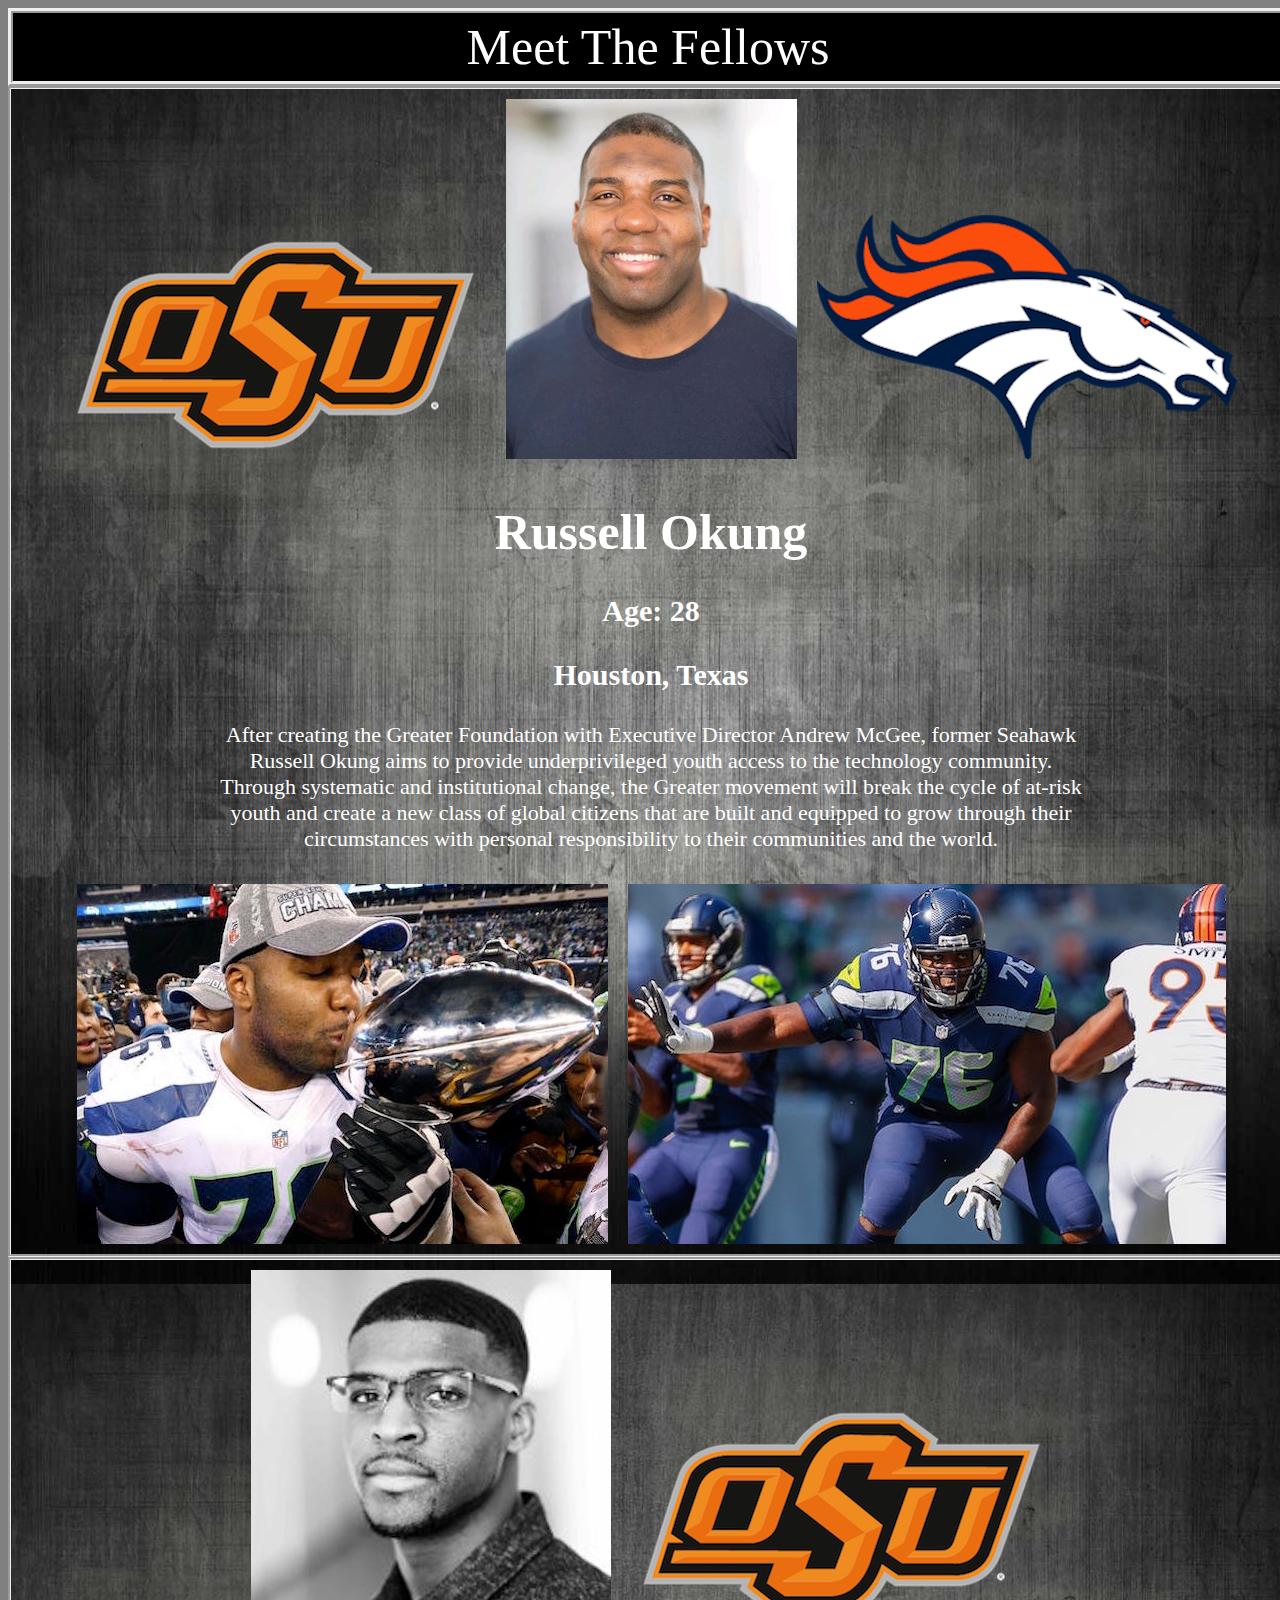
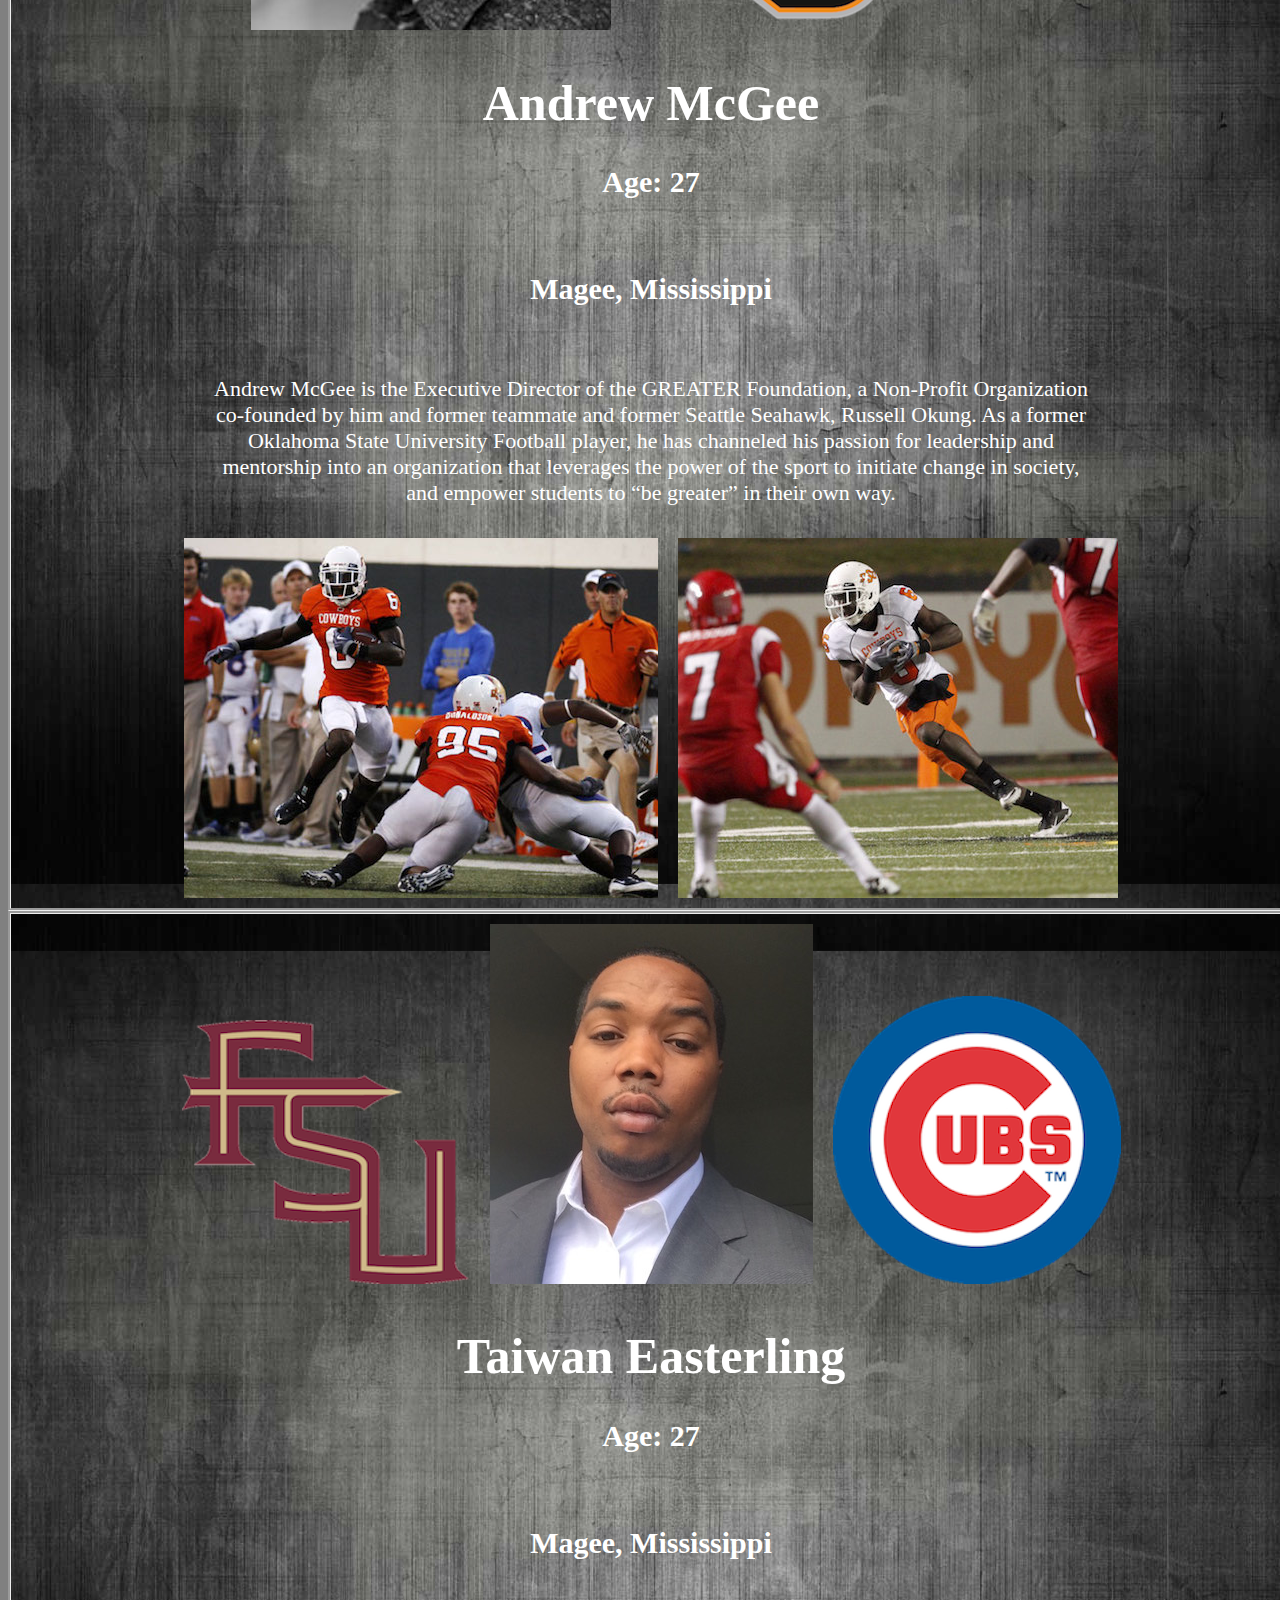
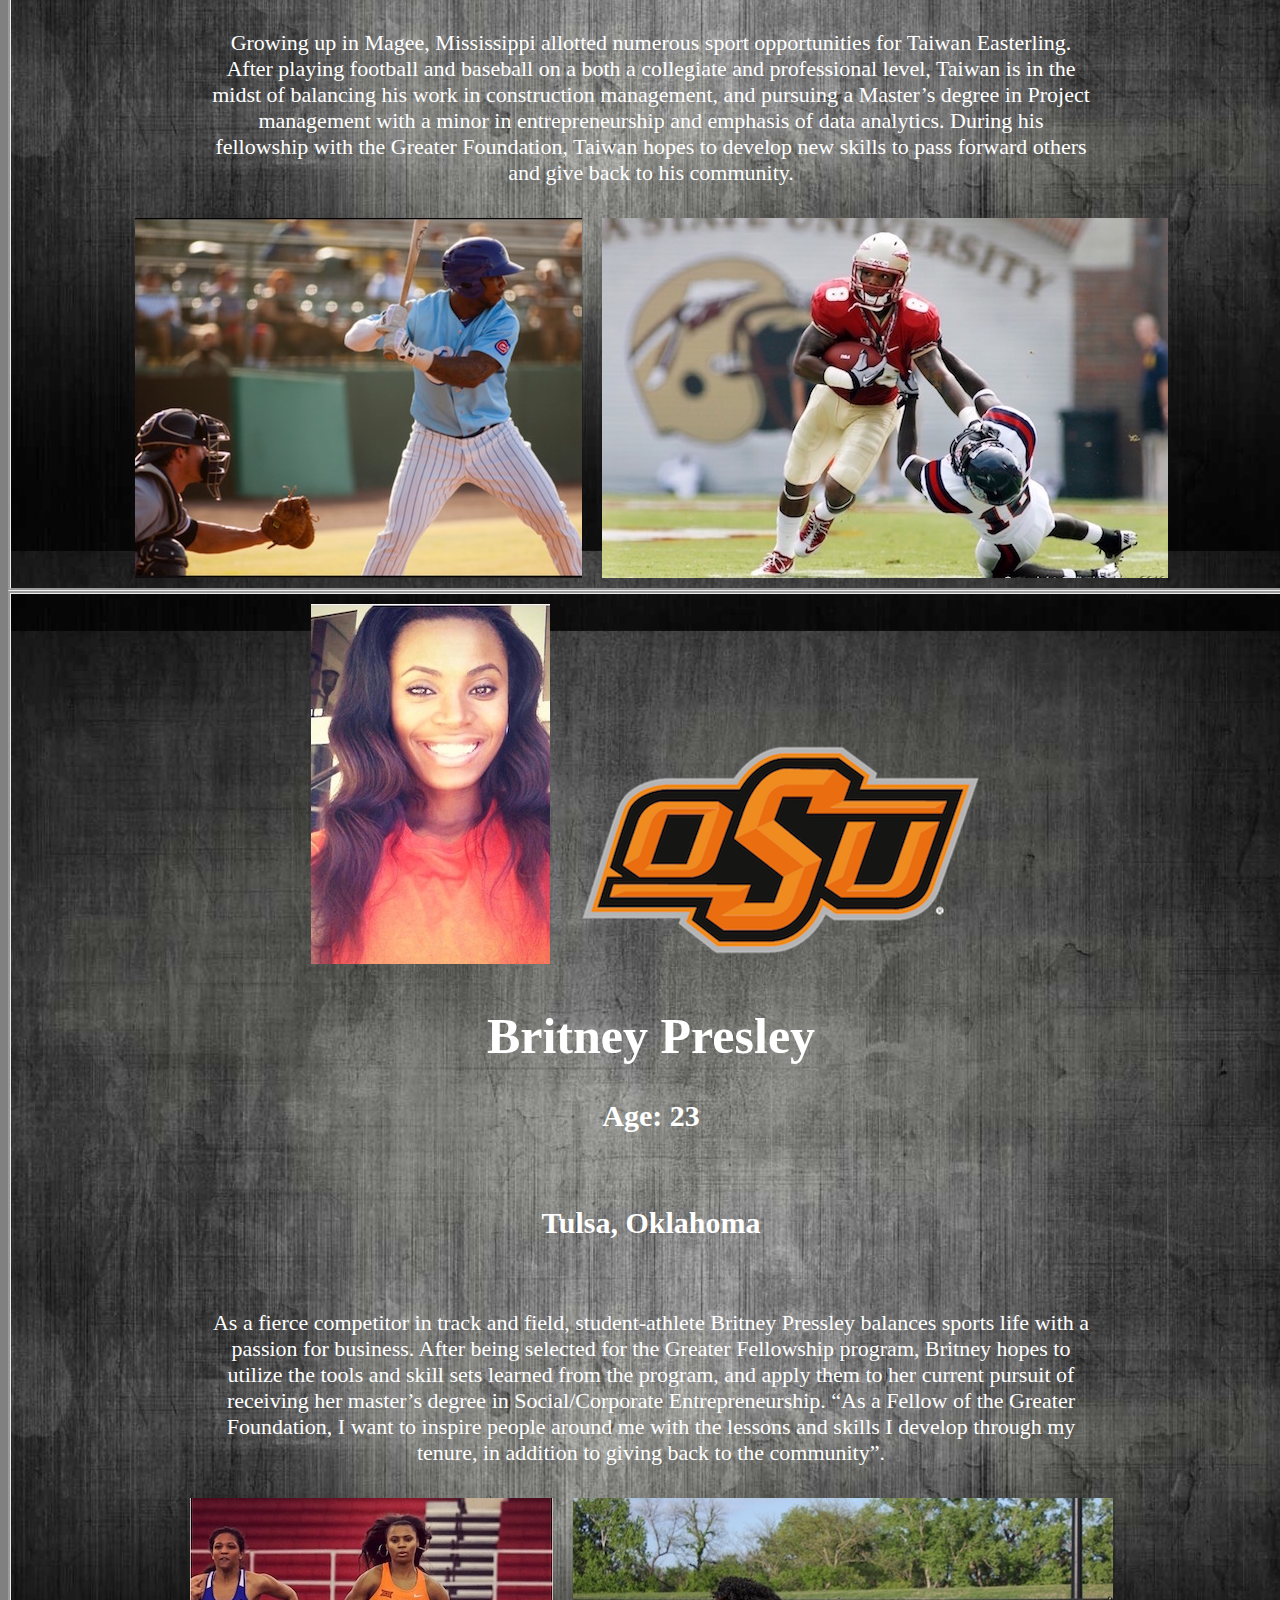
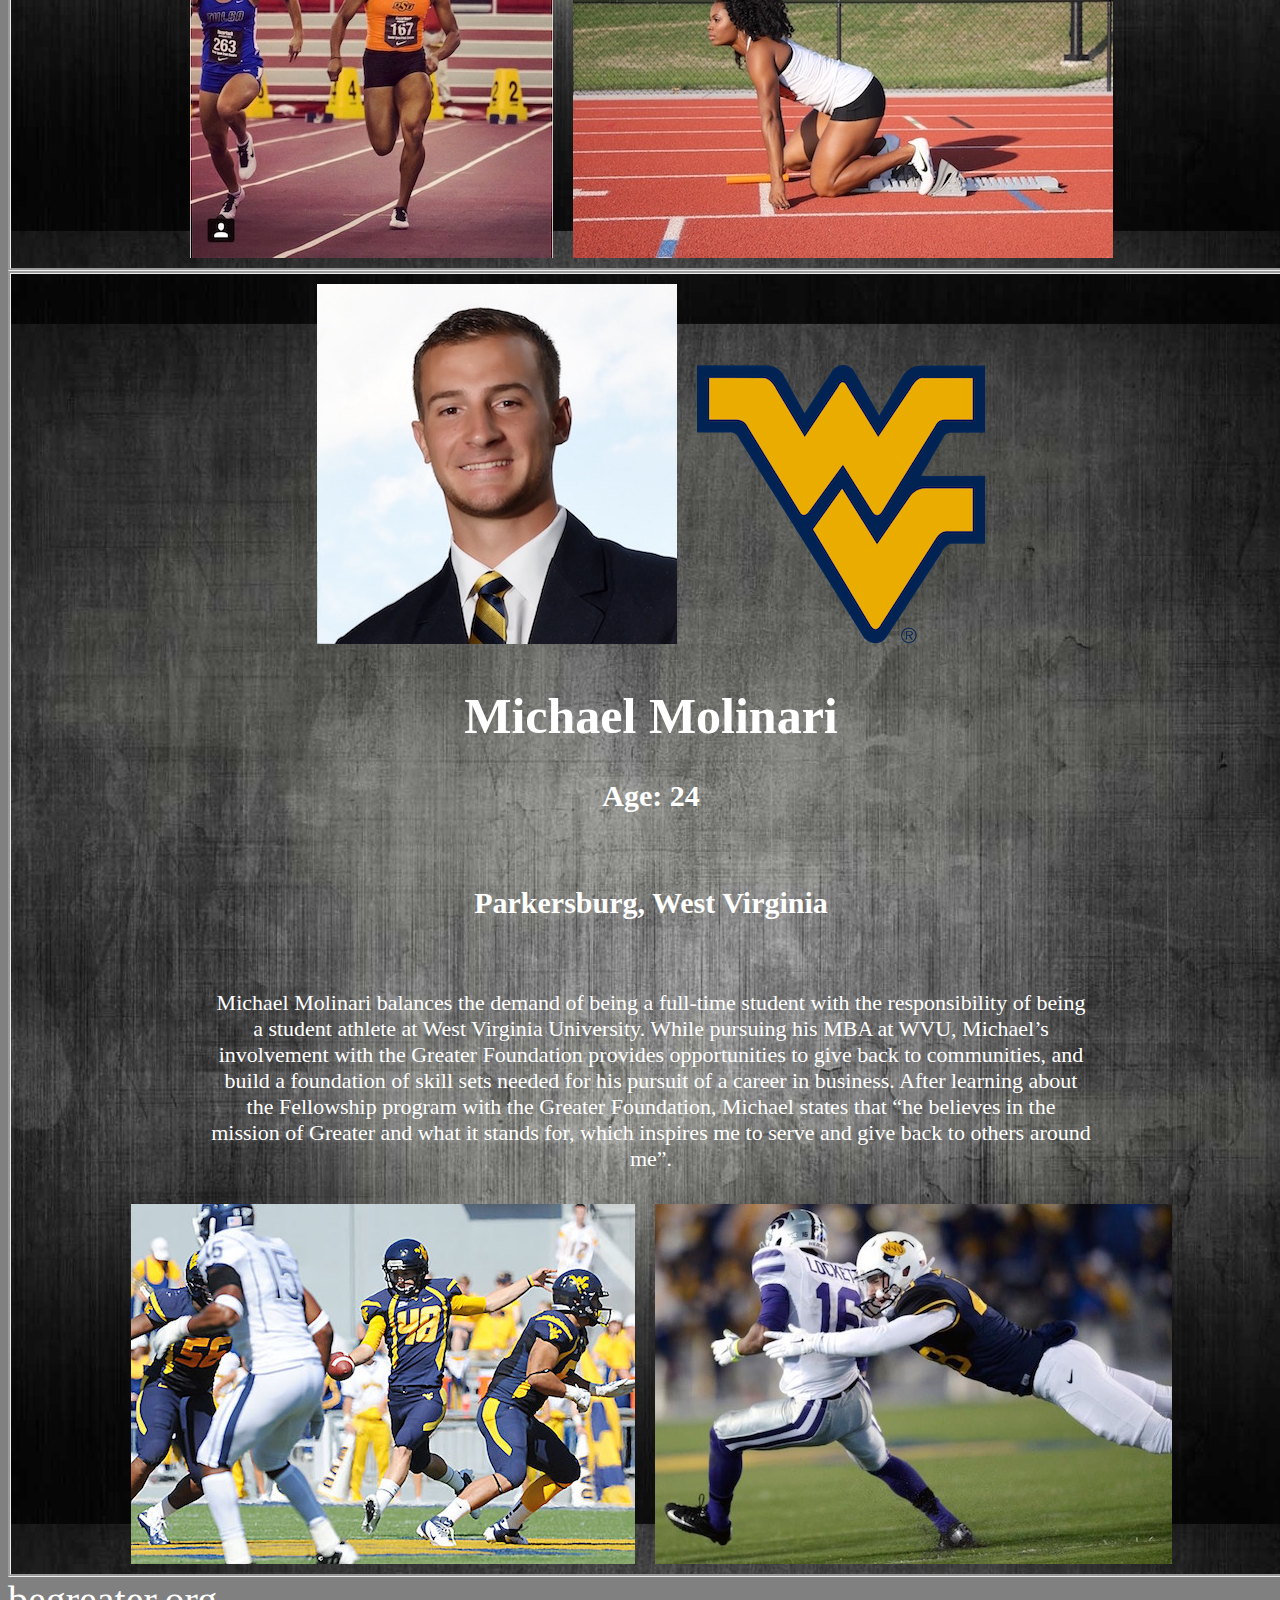
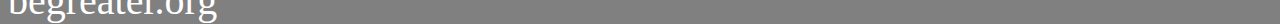
<file: biohomepage.html>
<html>
  <head>
    <title>Meet The Fellows</title>
    <link rel="stylesheet" href="biohomepage.css" type="text/css">
  </head>

  <body>
    <header>
      Meet The Fellows
    </header>

    <section>
      <article>
          <img src="OSU.png"><img src="russheadshot.jpg"><img src="Denver.png">
        <h1>Russell Okung</h1>
        <h2>
          Age: 28
        </h2>
        <h3>
          Houston, Texas
        </h3>
        <p>
          After creating the Greater Foundation with Executive Director Andrew McGee, former Seahawk Russell Okung aims to provide underprivileged youth access to the technology community.  Through systematic and institutional change, the Greater movement will break the cycle of at-risk youth and create a new class of global citizens that are built and equipped to grow through their circumstances with personal responsibility to their communities and the world.
        </p>
        <img src="russaction1.jpg"><img src="russaction2.jpg">
      </article>

      <article>
          <img src="andrewheadshot.jpg"><img src="OSU.png">
          <h1>Andrew McGee</h1>
          <h2>
            Age: 27
          </h2>
          </br>
          <h3>
            Magee, Mississippi
          </h3>
          </br>
          <p>
Andrew McGee is the Executive Director of the GREATER Foundation, a Non-Profit Organization co-founded by him and former teammate and former Seattle Seahawk, Russell Okung. As a former Oklahoma State University Football player, he has channeled his passion for leadership and mentorship into an organization that leverages the power of the sport to initiate change in society, and empower students to “be greater” in their own way.           </p>
        <img src="andrewaction1.jpg"><img src="andrewaction2.jpg">
      </article>

      <article>
        <img src="FSU.png"><img src="taiwanheadshot.jpg"><img src="Cubs.png">
        <h1>Taiwan Easterling</h1>
        <h2>
          Age: 27
        </h2>
        </br>
        <h3>
          Magee, Mississippi
        </h3>
        </br>
        <p>
          Growing up in Magee, Mississippi allotted numerous sport opportunities for Taiwan Easterling. After playing football and baseball on a both a collegiate and professional level, Taiwan is in the midst of balancing his work in construction management, and pursuing a Master’s degree in Project management with a minor in entrepreneurship and emphasis of data analytics. During his fellowship with the Greater Foundation, Taiwan hopes to develop new skills to pass forward others and give back to his community.      </p>
        <img src="taiwanaction1.jpg"><img src="taiwanaction2.jpg">
      </article>

      <article>
        <img src="britneyheadshot.jpg"><img src="OSU.png">
        <h1>Britney Presley</h1>
        <h2>
          Age: 23
        </h2>
        </br>
        <h3>
          Tulsa, Oklahoma
        </h3>
        </br>
        <p>
          As a fierce competitor in track and field, student-athlete Britney Pressley balances sports life with a passion for business. After being selected for the Greater Fellowship program, Britney hopes to utilize the tools and skill sets learned from the program, and apply them to her current pursuit of receiving her master’s degree in Social/Corporate Entrepreneurship. “As a Fellow of the Greater Foundation, I want to inspire people around me with the lessons and skills I develop through my tenure, in addition to giving back to the community”.
        </p>
        <img src="britneyaction1.jpg"><img src="britneyaction2.jpg">
      </article>

      <article>
        <img src="michaelheadshot.jpg"><img src="WVU.png">
        <h1>Michael Molinari</h1>
        <h2>
          Age: 24
        </h2>
        </br>
        <h3>
          Parkersburg, West Virginia
        </h3>
        </br>
        <p>
          Michael Molinari balances the demand of being a full-time student with the responsibility of being a student athlete at West Virginia University. While pursuing his MBA at WVU, Michael’s involvement with the Greater Foundation provides opportunities to give back to communities, and build a foundation of skill sets needed for his pursuit of a career in business.  After learning about the Fellowship program with the Greater Foundation, Michael states that “he believes in the mission of Greater and what it stands for, which inspires me to serve and give back to others around me”.
        </p>
        <img src="michaelaction1.jpg"><img src="michaelaction2.jpg">
    </section>

    <footer>
      begreater.org
    </footer>

  </body>

</html>
</file>
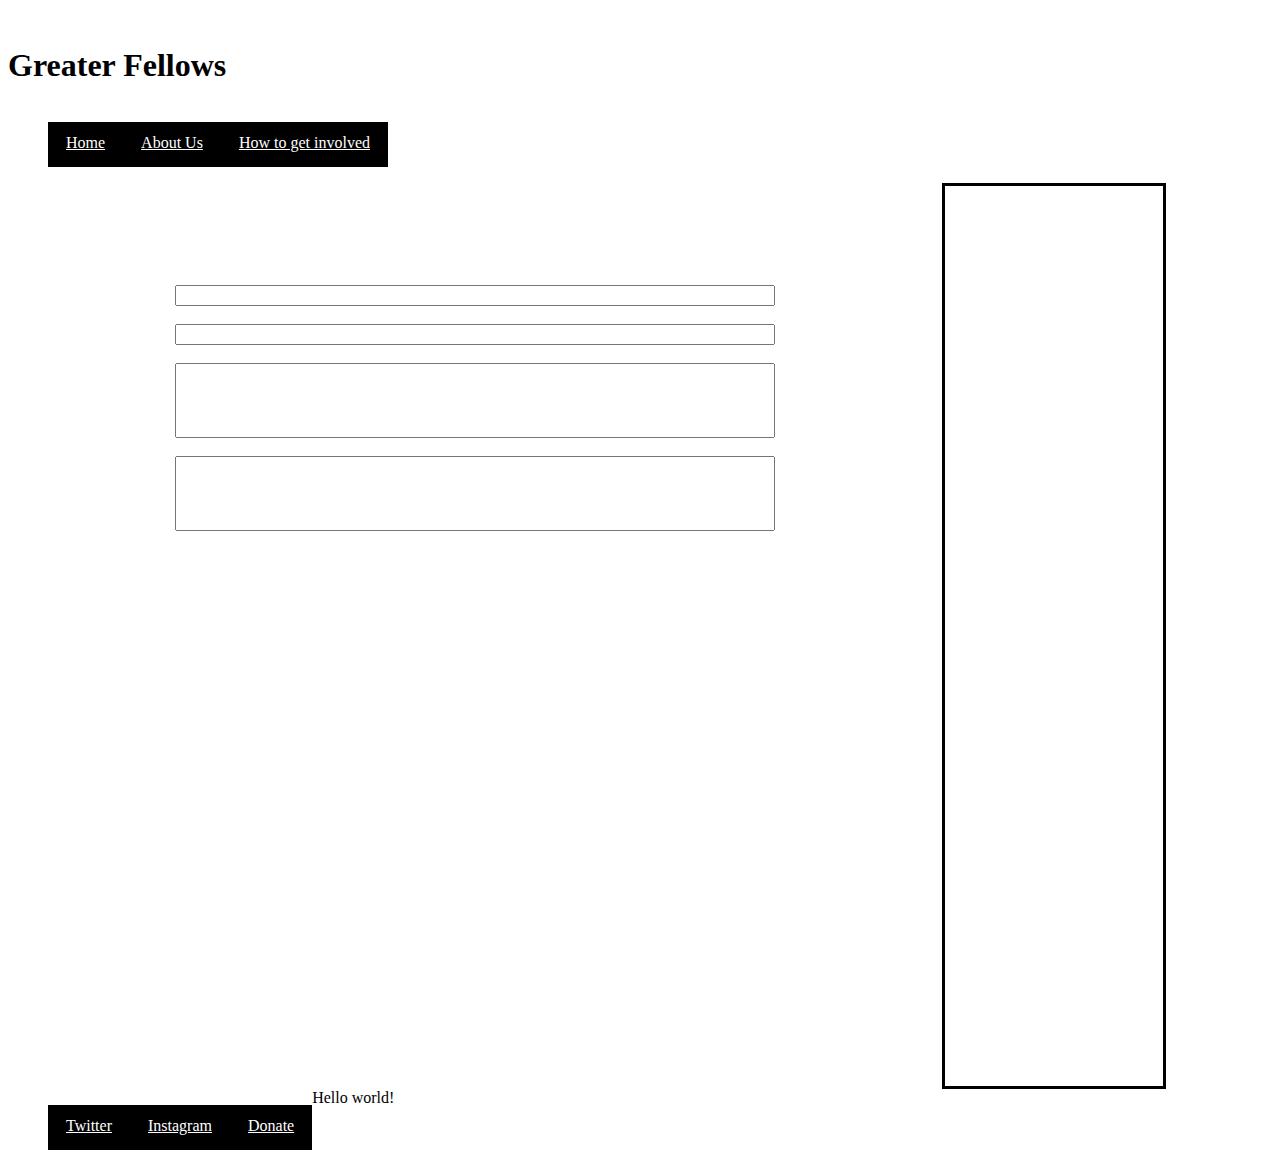
<file: getinvolved.html>
<head>
  <title>Greater Fellows</title>
 <link href="getinvolved.css" type="text/css"
 rel="stylesheet">
</head>
​
<body>
   <header>
     <h1>Greater Fellows</h1>
   </header>
   <nav>
     <ul>
       <li>
         <a href="index.html">Home</a>
       </li>
       <li>
         <a href="getinvolved.html">About Us</a>
       </li>
       <li>
         <a href="biohomepage.html">How to get involved</a>
       </li>
     </ul>
   <nav>
   <section>
     <article>
       <h2> Get Involved </h2>
       <form>
         <label for="Name">Name:</label><br>
         <input type="text"><br>
         <label for="Email">Email:</label><br>
         <input type="text"><br>
         <label for="Message">About You:</label><br>
         <input type="text" class="bigger"><br>
         <label for="Questions">Questions:</label><br>
         <input type="text" class="bigger"><br>
       </form>
     </article>
   </section>
   <aside>
   <h3>News Update:</h3>
     <ul>
       <li>Seattle Urban Academy Graduation Place</li>
       <li>Japanese Presbyterian Church</li>
       <li>Address: 1801 24th Ave S, Seattle, WA 98144</li>
       <li> Code Fellows Workshop</li>
       <li> Greater Sunday Brunch</li>
     </ul>
   </aside>
   <footer>
     <ul>
        <li> <a
         href="https://twitter.com/greatermovement">Twitter</a.</li>
         <li><a
         href="https://www.instagram.com/greatermovement/?hl=en">Instagram</a>
         <li><a
         href="http://www.begreater.org/donate/">Donate</a>
   </article>
   </footer>
​
Hello world!
</body>
​
​
​
</html>
</file>
<file: biohomepage.css>
html {
  width: 100%;
  height: 100%;
}
body {
   width: 100%;
   height: 100%;
   background-color: grey
}

header {
    background-color: black;
    color: white;
    padding: 5px;
    font-size: 50;
    display: block;
    text-align: center;
    border-style: ridge;
    border-width: 5px;
}
nav {
    float: left;
}
nav ul {
    padding: ;
    float: left;
    border-bottom: ;
    list-style-type: none;
}
nav li {
    float: left;
}
nav li a {
    display: block;
    height: 25px;
    padding: 12px 18px 8px 18px;
    vertical-align: middle;
}
a {
    color: ;
}
section {
    width: 100%;
    display: inline-block;
    text-align: center;
    padding: 0px;
}
aside {
    width: 17%;
    display: inline-block;
    background-color:;
    padding:;
    min-height: 100%;
}
aside ul {
    list-style-type: none;
}
footer {
    width: 790px;
    background-color:;
    color: white;
    font-size: 40;
    clear: both;
    display: block;
}
article {
    display: inline-block;
    width: 100%;
    float: center;
    border-style: groove;
    border-color: grey
    border-width: 10px;
    background-image:url("background.jpg");
    background-position: center;
}
img {
    float: center;
    display: inline-block;
    padding: 10px;
}
h1 {
  font-size: 50;
  color: white;
}
h2 {
  font-size: 30;
  color: white;
}
h3 {
  font-size: 30;
  color: white;
}
p {
  font-size: 22;
  color: white;
  padding-left: 200px;
  padding-right: 200px;
}
</file>
<file: getinvolved.css>
html {
    height: 100%;
  }
  body {
    background-image: url(https://static.pexels.com/photos/39688/training-train-lime-barbell-39688-large.jpeg);
     width: 100%;
     height: 100%;
    background-image: );
     -moz-background-size: cover;
     -o-background-size: cover;
     -webkit-background-size: cover;
   }
​
  header {
      color :white;
      padding: 25px;
      font-size: 50px;
      display: block;
      margin: 5px;
      text-align: center;
      width: 100%;
      background-color: ;
  }
  nav {
      float: left;
      width: 100%;
  }
  nav ul {
      padding: ;
      float: left;
      border-bottom: ;
      list-style-type: none;
  }
  nav li {
      float: left;
  }
  nav li a {
      display: block;
      height: 25px;
      padding: 12px 18px 8px 18px;
      vertical-align: middle;
      color: white;
      background-color: black;
  }
  a {
      color: blue;
  }
  section {
      width: 73%;
      display: inline-block;
      float: left;
  }
  aside {
      width: 17%;
      display: inline-block;
      background-color:;
      padding:;
      min-height: 100%;
      border:3px solid black;
      color: white;
      text-align: center;
  }
  aside ul {
      list-style-type: square;
​
  }
  footer {
      width: 790px;
      background-color:;
      color:;
      clear: both;
      display: block;
  }
 form {
    background-color:;
    color: white;
    text-align: center;
 }
label {
  background-color:;
}
h2 {
  font-size: 30px;
  color: white;
  text-align: center;

}
input {
  width: 600px;
​
}
.bigger{
  height: 75px;
}
</file>
